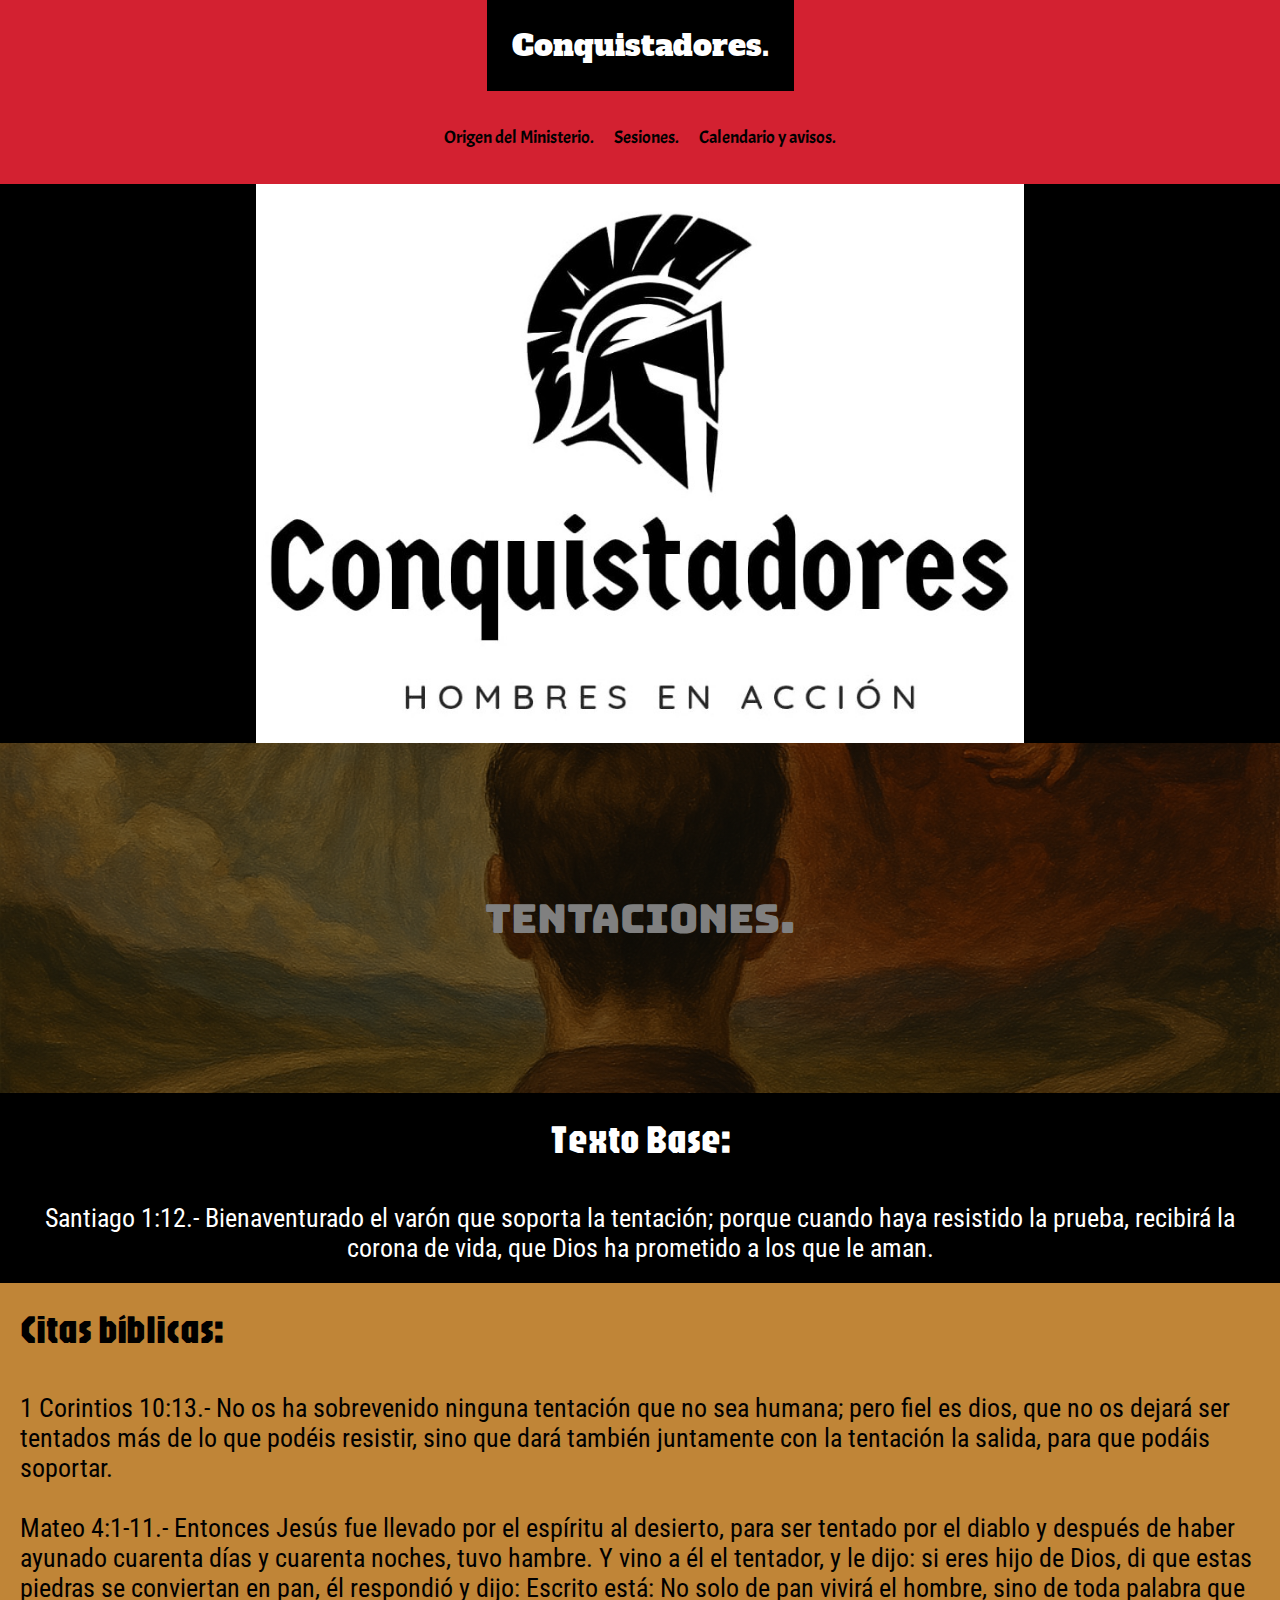
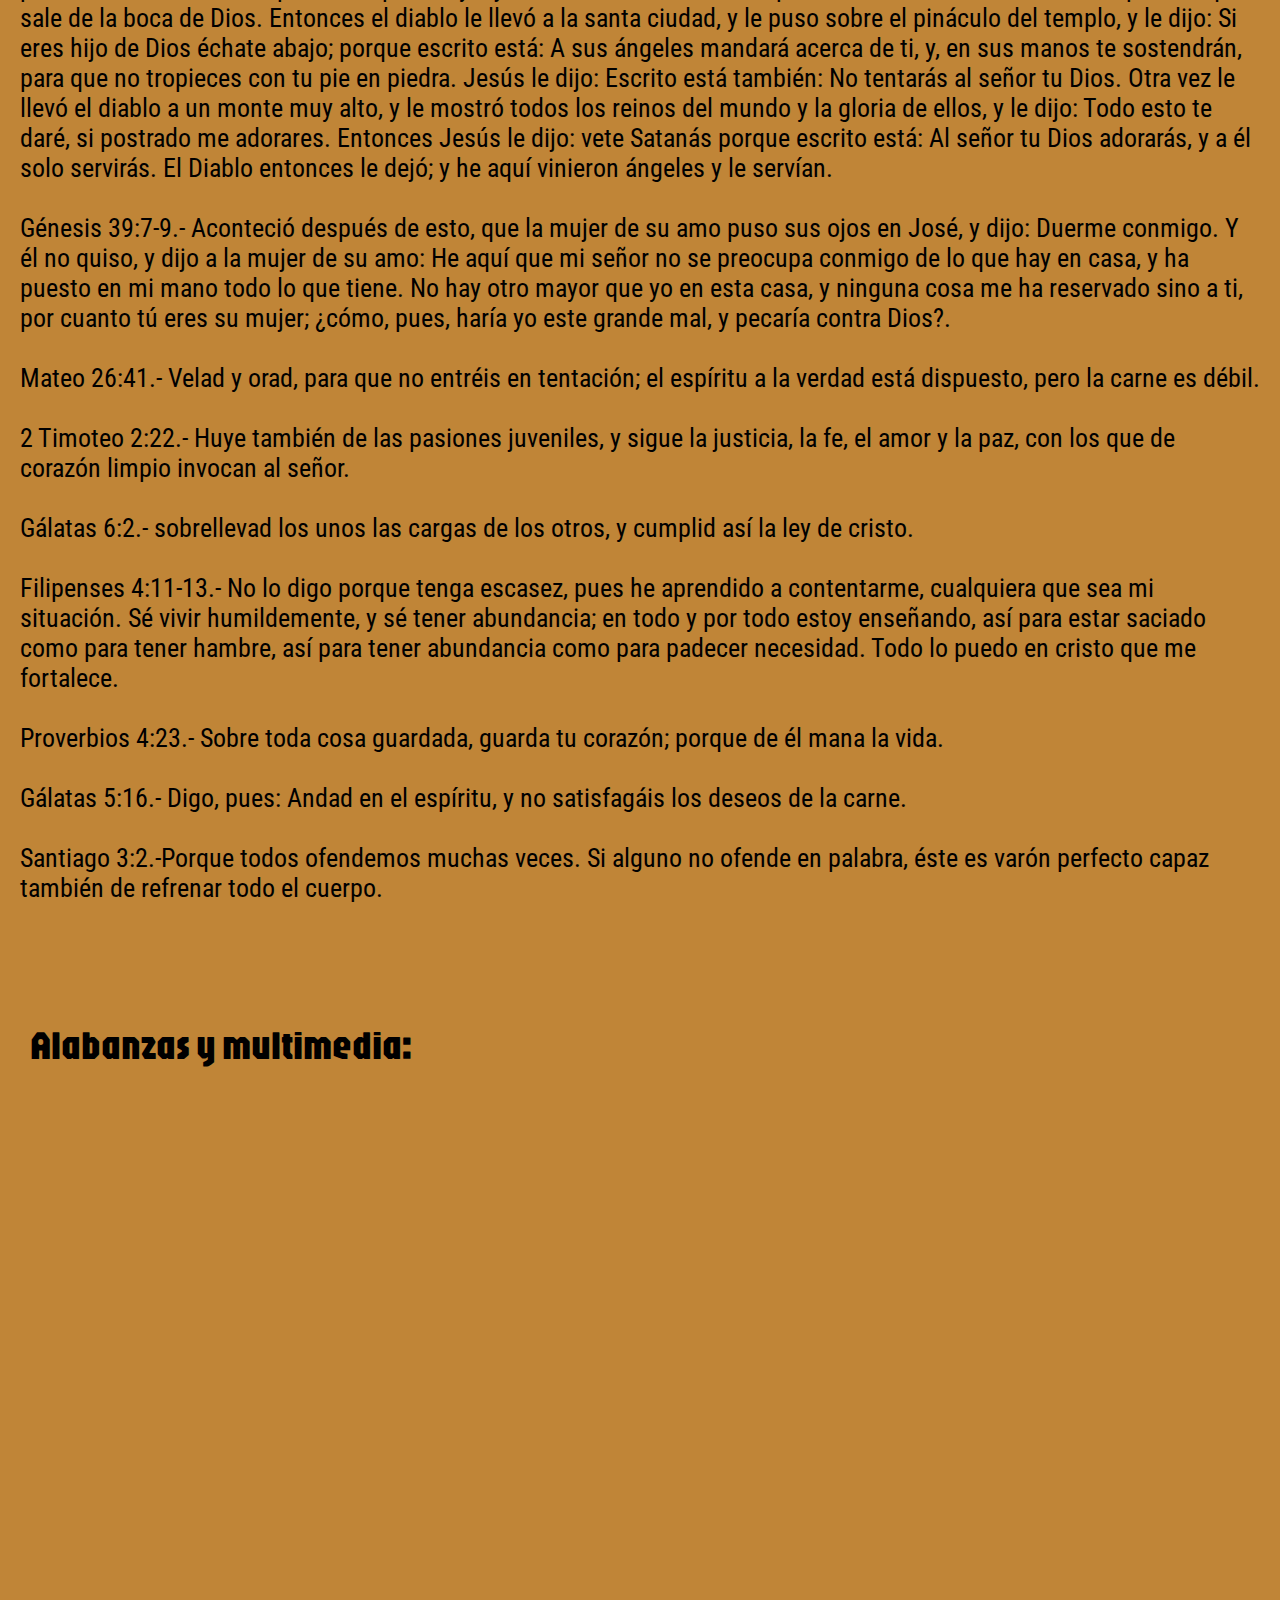
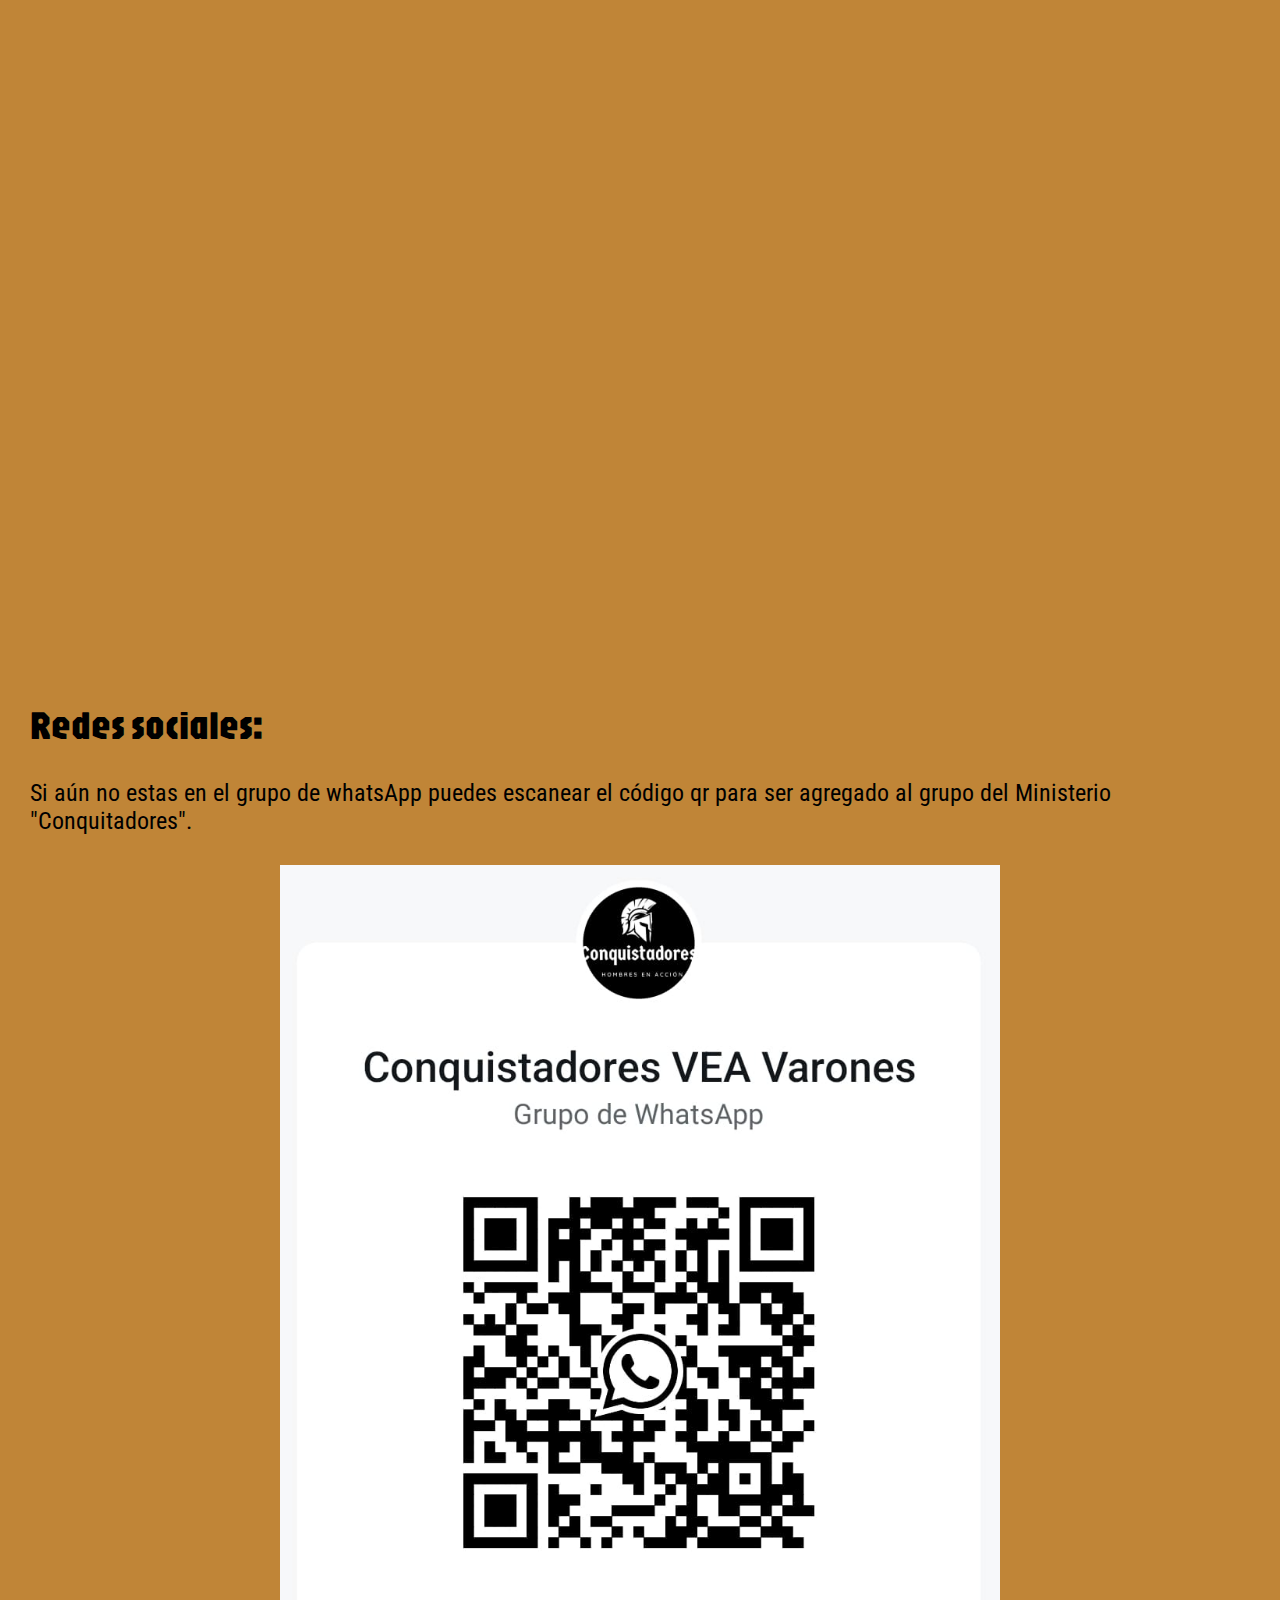
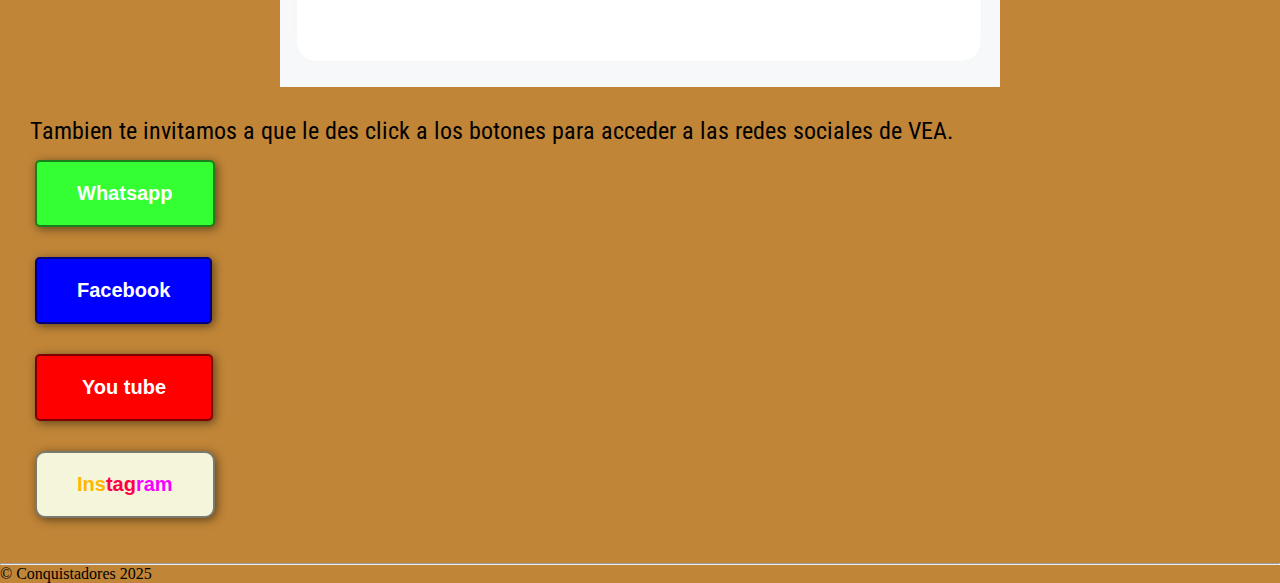
<file: index.html>
<!DOCTYPE html>

<html>

    <head>
        <meta charset = "UTF-8">
        <meta http-equiv = "X-UA-Compatible" content = "IE=edge">
        <meta name = "viewport" content = "width=device-width, initial-scale=1.0">
        <title>
            Conquistadores Vea.
        </title>
        <link rel = "icon" href = "icono_vea_conquistadores.ico">
        <link rel = "stylesheet" href = "index.css">
        <link rel = "preconnect" href = "https://fonts.googleapis.com">
        <link rel = "preconnect" href = "https://fonts.gstatic.com" crossorigin>
        <link href = "https://fonts.googleapis.com/css2?family=Acme&family=Alfa+Slab+One&family=Bungee&family=Jaro:opsz@6..72&family=Lilita+One&family=Roboto+Condensed:ital,wght@0,100..900;1,100..900&display=swap" rel = "stylesheet">
    </head>

    <body>

        <header>
            <div class = "container">
                <h1 id = "encabezado">
                    Conquistadores.
                </h1>
                <nav>
                    <a href = "origen.html">
                        Origen del Ministerio.
                    </a>
                    <a href = "sesiones.html">
                        Sesiones.
                    </a>
                    <a href = "avisos.html">
                        Calendario y avisos.
                    </a>
                </nav>
            </div>
        </header>

        <section id = "logo_general">
            <section id = "logo">
                    <img id = "logo_conquistadores" src = "logo_ministerio_conquistadores_f_blanco.jpg" alt = "logo_conquistadores">
            </section>
        </section>

        <section id = "tema">
            <div class = "container">
                <h1>
                    Tentaciones.
                </h1>
            </div>
        </section>

        <section id = "texto_base">
                <h1>
                    Texto Base:<br>
                </h1>
                <p>
                    Santiago 1:12.- Bienaventurado el varón que soporta la tentación; porque cuando haya resistido la prueba, recibirá la corona de vida, que Dios ha prometido a los que le aman.
                </p>
        </section>

        <section id = "versiculos">
                <h2>
                    Citas bíblicas:<br>
                </h2>
                <p>
                    1 Corintios 10:13.- No os ha sobrevenido ninguna tentación que no sea humana; pero fiel es dios, que no os dejará ser tentados más de lo que podéis resistir, sino que dará también juntamente con la tentación la salida, para que podáis soportar. <br><br>

                    Mateo 4:1-11.- Entonces Jesús fue llevado por el espíritu al desierto, para ser tentado por el diablo y después de haber ayunado cuarenta días y cuarenta noches, tuvo hambre. Y vino a él el tentador, y le dijo: si eres hijo de Dios, di que estas piedras se conviertan en pan, él respondió y dijo: Escrito está: No solo de pan vivirá el hombre, sino de toda palabra que sale de la boca de Dios. Entonces el diablo le llevó a la santa ciudad, y le puso sobre el pináculo del templo, y le dijo: Si eres hijo de Dios échate abajo; porque escrito está: A sus ángeles mandará acerca de ti, y, en sus manos te sostendrán, para que no tropieces con tu pie en piedra. Jesús le dijo: Escrito está también: No tentarás al señor tu Dios. Otra vez le llevó el diablo a un monte muy alto, y le mostró todos los reinos del mundo y la gloria de ellos, y le dijo: Todo esto te daré, si postrado me adorares. Entonces Jesús le dijo: vete Satanás porque escrito está: Al señor tu Dios adorarás, y a él solo servirás. El Diablo entonces le dejó; y he aquí vinieron ángeles y le servían. <br><br>

                    Génesis 39:7-9.- Aconteció después de esto, que la mujer de su amo puso sus ojos en José, y dijo: Duerme conmigo. Y él no quiso, y dijo a la mujer de su amo: He aquí que mi señor no se preocupa conmigo de lo que hay en casa, y ha puesto en mi mano todo lo que tiene. No hay otro mayor que yo en esta casa, y ninguna cosa me ha reservado sino a ti, por cuanto tú eres su mujer; ¿cómo, pues, haría yo este grande mal, y pecaría contra Dios?. <br><br>

                    Mateo 26:41.- Velad y orad, para que no entréis en tentación; el espíritu a la verdad está dispuesto, pero la carne es débil. <br><br>

                    2 Timoteo 2:22.- Huye también de las pasiones juveniles, y sigue la justicia, la fe, el amor y la paz, con los que de corazón limpio invocan al señor. <br><br>

                    Gálatas 6:2.- sobrellevad los unos las cargas de los otros, y cumplid así la ley de cristo. <br><br>

                    Filipenses 4:11-13.- No lo digo porque tenga escasez, pues he aprendido a contentarme, cualquiera que sea mi situación. Sé vivir humildemente, y sé tener abundancia; en todo y por todo estoy enseñando, así para estar saciado como para tener hambre, así para tener abundancia como para padecer necesidad. Todo lo puedo en cristo que me fortalece. <br><br>

                    Proverbios 4:23.- Sobre toda cosa guardada, guarda tu corazón; porque de él mana la vida. <br><br>

                    Gálatas 5:16.- Digo, pues: Andad en el espíritu, y no satisfagáis los deseos de la carne. <br><br>

                    Santiago 3:2.-Porque todos ofendemos muchas veces. Si alguno no ofende en palabra, éste es varón perfecto capaz también de refrenar todo el cuerpo. <br><br>
                </p><br><br>
        </section>

        <section id = "alabanzas">
                <h2>
                    Alabanzas y multimedia:<br><br>
                </h2>
                <iframe width="360" height="220" src="https://www.youtube.com/embed/rv0lRGp-kbc?si=F4HfxtutVyY4B-0S" title="YouTube video player" frameborder="0" allow="accelerometer; autoplay; clipboard-write; encrypted-media; gyroscope; picture-in-picture; web-share" referrerpolicy="strict-origin-when-cross-origin" allowfullscreen></iframe> <br>
                <iframe width="360" height="220" src="https://www.youtube.com/embed/KtnpUSfo_EE?si=i02zi6KEzhQTpHo8" title="YouTube video player" frameborder="0" allow="accelerometer; autoplay; clipboard-write; encrypted-media; gyroscope; picture-in-picture; web-share" referrerpolicy="strict-origin-when-cross-origin" allowfullscreen></iframe> <br>
                <iframe width="360" height="220" src="https://www.youtube.com/embed/XO2Jm986qXQ?si=WgDchXUl2qytgfFM" title="YouTube video player" frameborder="0" allow="accelerometer; autoplay; clipboard-write; encrypted-media; gyroscope; picture-in-picture; web-share" referrerpolicy="strict-origin-when-cross-origin" allowfullscreen></iframe> <br>
                <iframe width="360" height="220" src="https://www.youtube.com/embed/ig2D_iX835s?si=HVrFmw8vZu2jhJUG" title="YouTube video player" frameborder="0" allow="accelerometer; autoplay; clipboard-write; encrypted-media; gyroscope; picture-in-picture; web-share" referrerpolicy="strict-origin-when-cross-origin" allowfullscreen></iframe> <br>
                <iframe width="360" height="220" src="https://www.youtube.com/embed/pG-ChDn5xro?si=y4j5_pzcmW_eCbXz" title="YouTube video player" frameborder="0" allow="accelerometer; autoplay; clipboard-write; encrypted-media; gyroscope; picture-in-picture; web-share" referrerpolicy="strict-origin-when-cross-origin" allowfullscreen></iframe> <br>
            </section>

        <section id = "redes_sociales">
                <h2>
                    Redes sociales:
                </h2>
                <p>
                    Si aún no estas en el grupo de whatsApp puedes escanear el código qr para ser agregado al grupo del Ministerio "Conquitadores".
                </p>
                <img id = "qr_a_grupo_whats_conquistadores" src = "qr_grupo_whats_conquistadores.jpg" alt = "qr_a_grupo_whats_conquistadores">
                <p>
                    Tambien te invitamos a que le des click a los botones para acceder a las redes sociales de VEA.
                </p>
                <form action = "https://wa.me/+525551082072">
                    <button id = whats>
                        Whatsapp
                    </button>
                </form>
                <form action = "https://www.facebook.com/IglesiaVea">
                    <button id = face>
                        Facebook
                    </button>
                </form>
                <form action = "https://youtube.com/@iglesiavea">
                    <button id = youtube>
                        You tube
                    </button>
                </form>
                <form action = "https://www.instagram.com/veaiglesia?igsh=YjBlOGJmeG5qcHMw">
                    <button id = insta>
                        <span class = "color-tri-ins">Ins</span><span class = "color-tri-tag">tag</span><span class = "color-tri-ram">ram</span>
                    </button>
                </form>
        </section>


        <hr>

        <footer>
                <p>
                    &copy; Conquistadores 2025
                </p>
        </footer>

    </body>

</html>
</file>
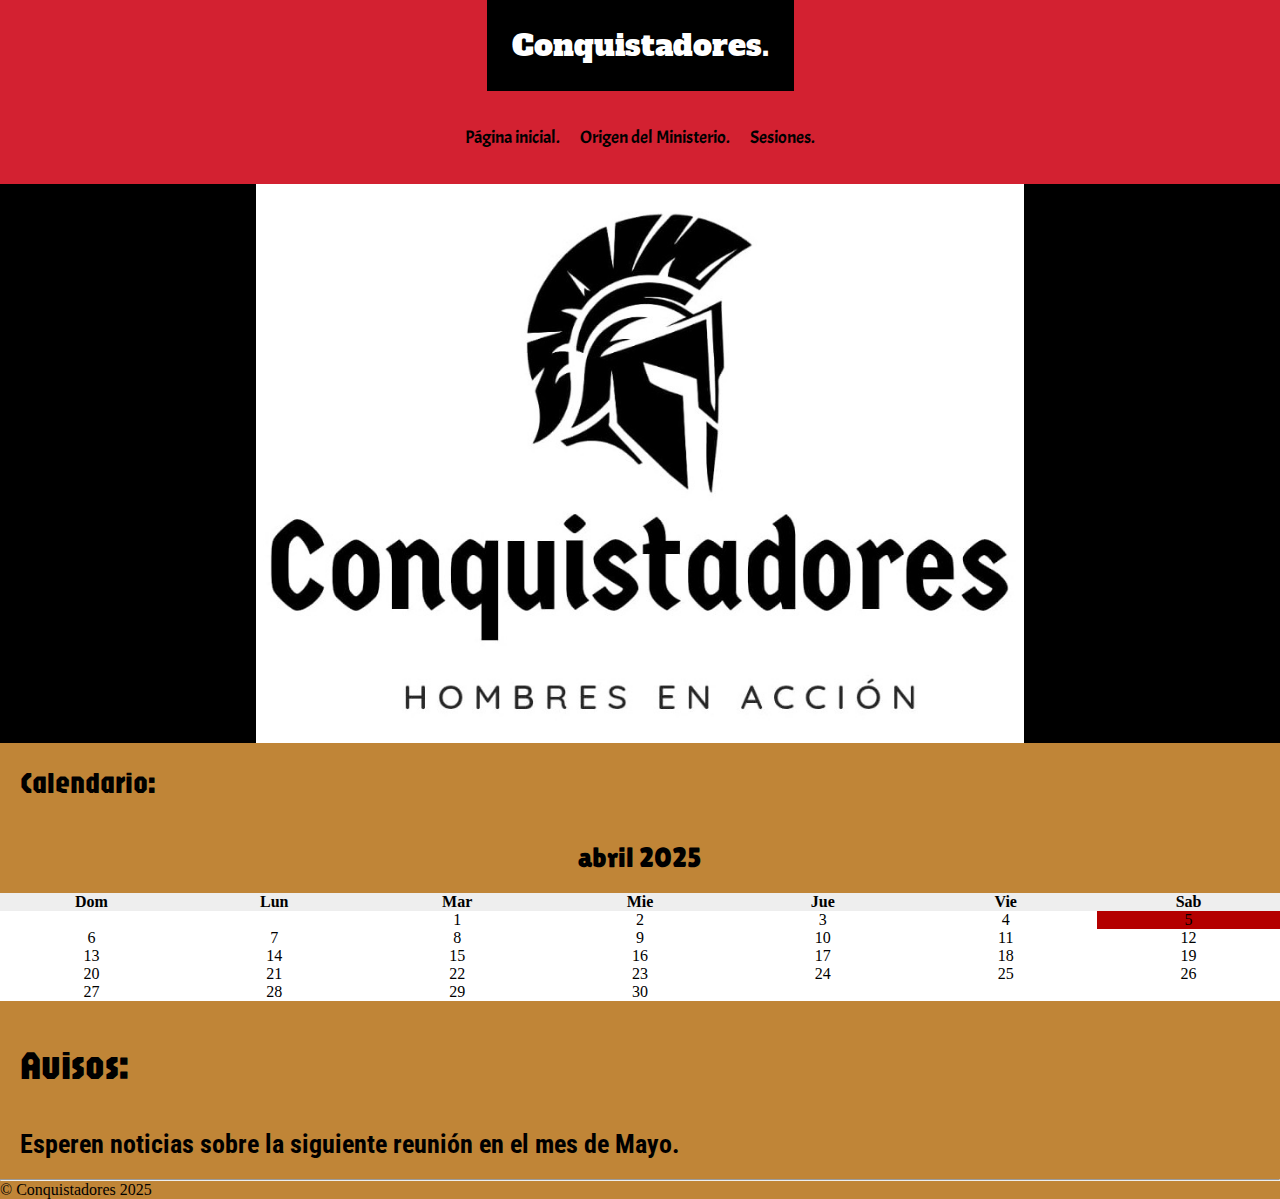
<file: avisos.html>
<!DOCTYPE html>

<html lang = "en">

    <head>
        <meta charset = "UTF-8">
        <meta http-equiv = "X-UA-Compatible" content = "IE=edge">
        <meta name = "viewport" content = "width=device-width, initial-scale=1.0">
        <title>
            Origen del Ministerio
        </title>
        <link rel = "icon" href = "icono_vea_conquistadores.ico">
        <link rel = "stylesheet" href = "avisos.css">
        <link rel = "preconnect" href = "https://fonts.googleapis.com">
        <link rel = "preconnect" href = "https://fonts.gstatic.com" crossorigin>
        <link href = "https://fonts.googleapis.com/css2?family=Acme&family=Alfa+Slab+One&family=Bungee&family=Jaro:opsz@6..72&family=Lilita+One&family=Roboto+Condensed:ital,wght@0,100..900;1,100..900&display=swap" rel = "stylesheet">
    </head>

    <body>
        
        <header>
            <div class = "container">
                <h1 id = "encabezado">
                    Conquistadores.
                </h1>
                <nav>
                    <a href = "index.html">
                        Página inicial.
                    </a>
                    <a href = "origen.html">
                        Origen del Ministerio.
                    </a>
                    <a href = "sesiones.html">
                        Sesiones.
                    </a>
                </nav>
            </div>
        </header>

        <section id = "logo_general">
            <section id = "logo">
                    <img id = "logo_conquistadores" src = "logo_ministerio_conquistadores_f_blanco.jpg" alt = "logo_conquistadores">
            </section>
        </section>

        <section id = "calendario">
            <h1>
                Calendario:
            </h1>
            <h2>
                abril 2025
            </h2>
            <ol>
                <li class = "nombre_dia">Dom</li>
                <li class = "nombre_dia">Lun</li>
                <li class = "nombre_dia">Mar</li>
                <li class = "nombre_dia">Mie</li>
                <li class = "nombre_dia">Jue</li>
                <li class = "nombre_dia">Vie</li>
                <li class = "nombre_dia">Sab</li>

                <li id = dia_1>1</li>
                <li id = dia_2>2</li>
                <li id = dia_3>3</li>
                <li id = dia_4>4</li>
                <li id = dia_5>5</li>
                <li id = dia_6>6</li>
                <li id = dia_7>7</li>
                <li id = dia_8>8</li>
                <li id = dia_9>9</li>
                <li id = dia_10>10</li>
                <li id = dia_11>11</li>
                <li id = dia_12>12</li>
                <li id = dia_13>13</li>
                <li id = dia_14>14</li>
                <li id = dia_15>15</li>
                <li id = dia_16>16</li>
                <li id = dia_17>17</li>
                <li id = dia_18>18</li>
                <li id = dia_19>19</li>
                <li id = dia_20>20</li>
                <li id = dia_21>21</li>
                <li id = dia_22>22</li>
                <li id = dia_23>23</li>
                <li id = dia_24>24</li>
                <li id = dia_25>25</li>
                <li id = dia_26>26</li>
                <li id = dia_27>27</li>
                <li id = dia_28>28</li>
                <li id = dia_29>29</li>
                <li id = dia_30>30</li>
            </ol><br>

        </section>

        <section id = "avisos">
            <h1>
                Avisos:
            </h1>
            <h4>
                Esperen noticias sobre la siguiente reunión en el mes de Mayo. <br>
            </h4>
        </section>

        <hr>
        
        <footer>
                <p>
                    &copy; Conquistadores 2025
                </p>
        </footer>

    </body>

</html>
</file>
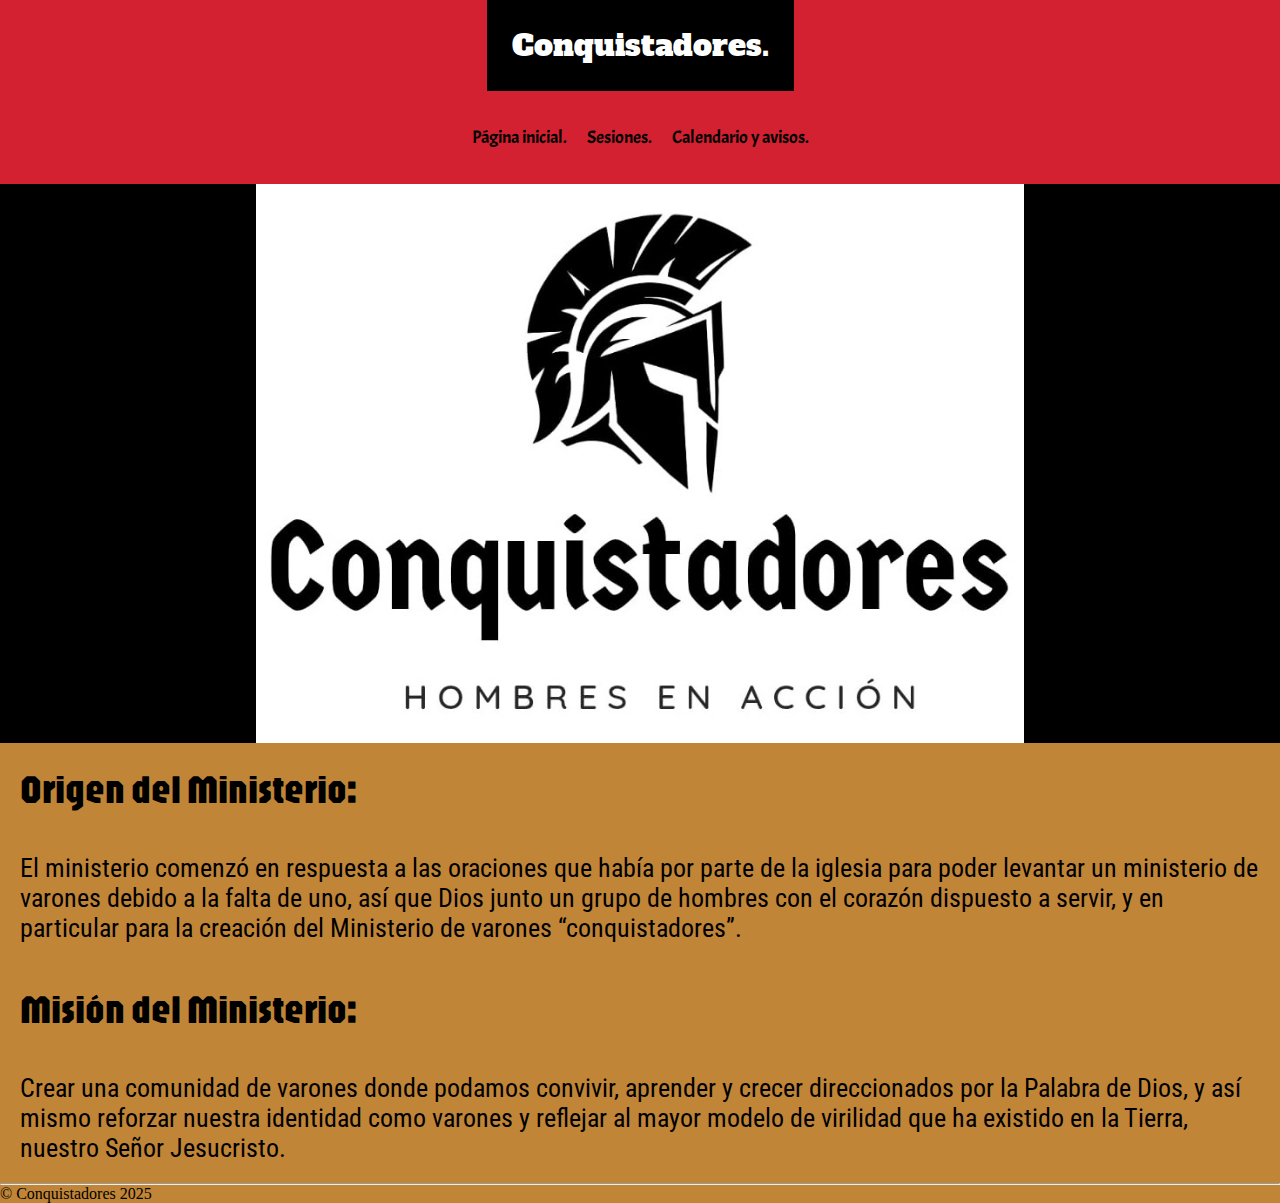
<file: origen.html>
<!DOCTYPE html>

<html lang = "en">

    <head>
        <meta charset = "UTF-8">
        <meta http-equiv = "X-UA-Compatible" content = "IE=edge">
        <meta name = "viewport" content = "width=device-width, initial-scale=1.0">
        <title>
            Origen y misión del Ministerio
        </title>
        <link rel = "icon" href = "icono_vea_conquistadores.ico">
        <link rel = "stylesheet" href = "origen.css">
        <link rel = "preconnect" href = "https://fonts.googleapis.com">
        <link rel = "preconnect" href = "https://fonts.gstatic.com" crossorigin>
        <link href = "https://fonts.googleapis.com/css2?family=Acme&family=Alfa+Slab+One&family=Bungee&family=Jaro:opsz@6..72&family=Lilita+One&family=Roboto+Condensed:ital,wght@0,100..900;1,100..900&display=swap" rel = "stylesheet">
    </head>

    <body>
        
        <header>
            <div class = "container">
                <h1 id = "encabezado">
                    Conquistadores.
                </h1>
                <nav>
                    <a href = "index.html">
                        Página inicial.
                    </a>
                    <a href = "sesiones.html">
                        Sesiones.
                    </a>
                    <a href = "avisos.html">
                        Calendario y avisos.
                    </a>
                </nav>
            </div>
        </header>

        <section id = "logo_general">
            <section id = "logo">
                    <img id = "logo_conquistadores" src = "logo_ministerio_conquistadores_f_blanco.jpg" alt = "logo_conquistadores">
            </section>
        </section>

        <section id = "origen_ministerial">
            <h1>
                Origen del Ministerio:
            </h1>
            <p>
                El ministerio comenzó en respuesta a las oraciones que había por parte de la iglesia para poder levantar un ministerio de varones debido a la falta de uno, así que Dios junto un grupo de hombres con el corazón dispuesto a servir, y en particular para la creación del Ministerio de varones “conquistadores”.
            </p>
            <h1>
                Misión del Ministerio:
            </h1>
            <p>
                Crear una comunidad de varones donde podamos convivir, aprender y crecer direccionados por la Palabra de Dios, y así mismo reforzar nuestra identidad como varones y reflejar al mayor modelo de virilidad que ha existido en la Tierra, nuestro Señor Jesucristo.
            </p>
        </section>

        <hr>
        
        <footer>
                <p>
                    &copy; Conquistadores 2025
                </p>
        </footer>

    </body>

</html>
</file>
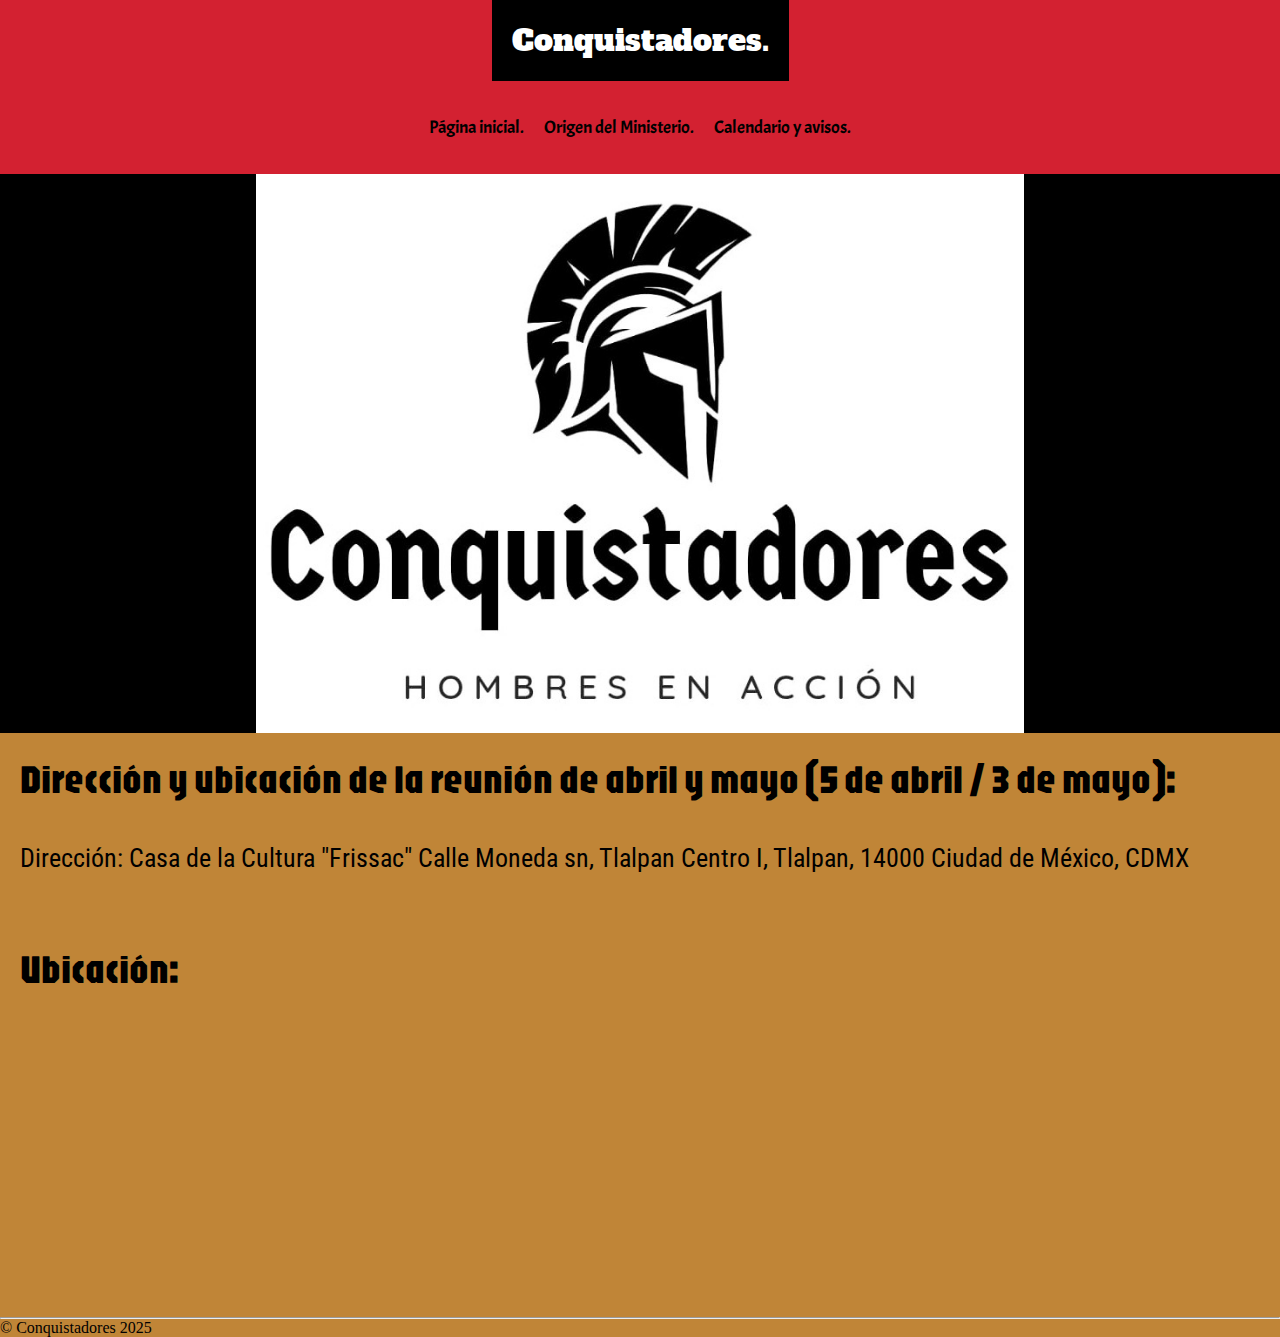
<file: sesiones.html>
<!DOCTYPE html>

<html lang = "en">

    <head>
        <meta charset = "UTF-8">
        <meta http-equiv = "X-UA-Compatible" content = "IE=edge">
        <meta name = "viewport" content = "width=device-width, initial-scale=1.0">
        <title>
            Ubicación física de la sesion
        </title>
        <link rel = "icon" href = "icono_vea_conquistadores.ico">
        <link rel = "stylesheet" href = "sesiones.css">
        <link rel = "preconnect" href = "https://fonts.googleapis.com">
        <link rel = "preconnect" href = "https://fonts.gstatic.com" crossorigin>
        <link href = "https://fonts.googleapis.com/css2?family=Acme&family=Alfa+Slab+One&family=Bungee&family=Jaro:opsz@6..72&family=Lilita+One&family=Roboto+Condensed:ital,wght@0,100..900;1,100..900&display=swap" rel = "stylesheet">
    </head>

    <body>
        
        <header>
            <div class = "container">
                <h1 id = "encabezado">
                    Conquistadores.
                </h1>
                <nav>
                    <a href = "index.html">
                        Página inicial.
                    </a>
                    <a href = "origen.html">
                        Origen del Ministerio.
                    </a>
                    <a href = "avisos.html">
                        Calendario y avisos.
                    </a>
                </nav>
            </div>
        </header>

        <section id = "logo_general">
            <section id = "logo">
                    <img id = "logo_conquistadores" src = "logo_ministerio_conquistadores_f_blanco.jpg" alt = "logo_conquistadores">
            </section>
        </section>

        <section id = "ubicacion">
                <h1>
                    Dirección y ubicación de la reunión de abril y mayo (5 de abril / 3 de mayo):
                </h1>
                <p>
                    Dirección: Casa de la Cultura "Frissac" Calle Moneda sn, Tlalpan Centro I, Tlalpan, 14000 Ciudad de México, CDMX <br><br> 
                </p>
                <h1>
                    Ubicación:
                </h1>
                <iframe src="https://www.google.com/maps/embed?pb=!1m18!1m12!1m3!1d3765.8472060339923!2d-99.17015832478928!3d19.289009681959858!2m3!1f0!2f0!3f0!3m2!1i1024!2i768!4f13.1!3m3!1m2!1s0x85ce00f549a865e3%3A0x19e894864eb7eae6!2sCasa%20de%20la%20Cultura%20%22Frissac%22!5e0!3m2!1ses-419!2smx!4v1743864518558!5m2!1ses-419!2smx" width="400" height="300" style="border:0;" allowfullscreen="" loading="lazy" referrerpolicy="no-referrer-when-downgrade"></iframe>

        </section>

        <hr>

        <footer>
                <p>
                    &copy; Conquistadores 2025
                </p>
        </footer>

    </body>

</html>
</file>
<file: index.css>
*{
    margin: 0;
    padding: 0;
    box-sizing: border-box;
}

.container{
    max-width: 1500px;
    margin: auto;
    align-items: center;
    justify-content: center;
    text-align: center;
}

nav{
    background-color: #D32131;
    display: flex;
    text-align: center;
    padding-bottom: 25px;
    padding-top: 25px;
}

header{
    background-color: #D32131;
}

#encabezado{
    font-size: 30px;
    padding: 25px;
    font-weight: bold;
    color: white;
    background-color: black;
    font-family: "Alfa Slab One", serif;
    font-weight: 400;
    font-style: normal;
    align-items: center;
    justify-content: center;
    text-align: center;
}

header a{
    padding: 10px 10px;
    text-decoration: none;
    font-weight: bold;
    color: black;
    align-items: center;
    font-size: 18px;
    font-family: "Acme", sans-serif;
    font-weight: 400;
    font-style: normal;
    align-items: center;
    justify-content: center;
    text-align: center;
}

header a:hover{
    color: grey;
}

header .container{
    display: flex;
    flex-direction: column;
    align-items: center;
}

#logo_general{
    background-color: black;
}

#logo_conquistadores{
    background-color: black;
    margin: auto;
    width: 60%;
}

#tema{
    display: flex;
    align-items: center;
    justify-content: center;
    text-align: center;
    flex-direction: column;
    height: 90vh;
    background-image: linear-gradient(
        0deg,
        rgba(0, 0, 0, 0.5),
        rgba(0, 0, 0, 0.5)
    )
    ,url("imagen_tema_tentacion.png");
    background-repeat: no-repeat;
    background-size: cover;
    background-position: center center;
    height: 350px;
}

#tema h1{
    font-size: 40px;
    font-family: "Bungee", sans-serif;
    font-weight: 400;
    font-style: normal;
    color: grey;
}

img{
    display: block;
}

#presentacion{
    display: flex;
    flex-direction: column;
    text-align: center;
    font-size: 20px;
    background-color: #D32131;
}

#presentacion a{
    font-size: 30px;
    padding: 20px 50px;
    color: black;
    text-decoration: none;
    font-family: "Lilita One", sans-serif;
    font-weight: 400;
    font-style: normal;
}

#presentacion a:hover{
    color: grey;
}

#texto_base{
    padding: 40px, 50px;
    background-color: black;
}

#texto_base h1{
    color: white;
    font-size: 40px;
    text-align: center;
    font-family: "Jaro", sans-serif;
    font-optical-sizing: auto;
    font-weight: 400;
    font-style: normal;
    padding-top: 30px;
    padding: 20px;
}

#texto_base p{
    color: white;
    text-align: center;
    font-size: 26px;
    font-family: "Roboto Condensed", sans-serif;
    font-optical-sizing: auto;
    font-weight: 30px;
    font-style: normal;
    padding-bottom: 30px;
    padding: 20px;
}

#versiculos{
    background-color: #C08537;
}

#versiculos h2{
    font-size: 40px;
    font-family: "Jaro", sans-serif;
    font-optical-sizing: auto;
    font-weight: 400;
    font-style: normal;
    padding: 20px;
}

#versiculos p{
    font-size:26px;
    font-family: "Roboto Condensed", sans-serif;
    font-optical-sizing: auto;
    font-weight: 30px;
    font-style: normal;
    padding: 20px;
}

#alabanzas{
    background-color: #C08537;
    padding: 15px;
}

#alabanzas h2{
    font-size: 40px;
    font-family: "Jaro", sans-serif;
    font-optical-sizing: auto;
    font-weight: 400;
    font-style: normal;
    padding: 15px;
}

#alabanzas iframe{
    padding-left: 20px;
    padding-right: 15px;
}

#redes_sociales{
    background-color: #C08537;
    padding: 15px;
}

#qr_a_grupo_whats_conquistadores{
    width: 60%;
    padding: 15px;
    margin: auto;
}

#redes_sociales h2{
    font-size: 40px;
    font-family: "Jaro", sans-serif;
    font-optical-sizing: auto;
    font-weight: 400;
    font-style: normal;
    padding: 15px;
}

#redes_sociales p{
    font-size: 24px;
    font-family: "Roboto Condensed", sans-serif;
    font-optical-sizing: auto;
    font-weight: 30px;
    font-style: normal;
    padding: 15px;
    font-weight: 5px;
}

#whats{
    font-size: 20px;
    font-weight: bold;
    padding: 20px 40px;
    border-radius: 5px;
    border: 2px solid rgba(0, 0, 0, 0.5);
    box-shadow: 2px 2px 10px rgba(0, 0, 0, 0.5);
    color: white;
    background-color: #33ff33;
    margin-bottom: 30px;
    margin-left: 20px;
    display: flex;
    flex-direction: column;
    align-items: center;
    justify-content: center;
    text-align: center;
}

#face{
    font-size: 20px;
    font-weight: bold;
    padding: 20px 40px;
    border-radius: 5px;
    border: 2px solid rgba(0, 0, 0, 0.5);
    box-shadow: 2px 2px 10px rgba(0, 0, 0, 0.5);
    color: white;
    background-color: blue;
    margin-bottom: 30px;
    margin-left: 20px;
    display: flex;
    flex-direction: column;
    align-items: center;
    justify-content: center;
    text-align: center;
}

#youtube{
    font-size: 20px;
    font-weight: bold;
    padding: 20px 45px;
    border-radius: 5px;
    border: 2px solid rgba(0, 0, 0, 0.5);
    box-shadow: 2px 2px 10px rgba(0, 0, 0, 0.5);
    color: white;
    background-color: red;
    margin-bottom: 30px;
    margin-left: 20px;
    display: flex;
    flex-direction: column;
    align-items: center;
    justify-content: center;
    text-align: center;
}

#insta{
    font-size: 20px;
    font-weight: bold;
    padding: 20px 40px;
    border-radius: 10px;
    border: 2px solid rgba(0, 0, 0, 0.5);
    box-shadow: 2px 2px 10px rgba(0, 0, 0, 0.5);
    background-color: beige;
    margin-bottom: 30px;
    margin-left: 20px;
    align-items: center;
    justify-content: center;
    text-align: center;
}

.color-tri-ins{color: #ffb700;}
.color-tri-tag{color: #ff0045;}
.color-tri-ram{color: #f700ff;}

footer{
    background-color: #C08537;
}

body{
    background-color: #C08537;
}
</file>
<file: avisos.css>
*{
    margin: 0;
    padding: 0;
    box-sizing: border-box;
}

.container{
    max-width: 1500px;
    margin: auto;
    align-items: center;
    justify-content: center;
    text-align: center;
}

nav{
    background-color: #D32131;
    display: flex;
    text-align: center;
    padding-bottom: 25px;
    padding-top: 25px;
}

#encabezado{
    font-size: 30px;
    padding: 25px;
    font-weight: bold;
    color: white;
    background-color: black;
    font-family: "Alfa Slab One", serif;
    font-weight: 400;
    font-style: normal;
    align-items: center;
    justify-content: center;
    text-align: center;
}

header{
    background-color: #D32131;
}

header a{
    padding: 10px 10px;
    text-decoration: none;
    font-weight: bold;
    color: black;
    align-items: center;
    font-size: 18px;
    font-family: "Acme", sans-serif;
    font-weight: 400;
    font-style: normal;
    align-items: center;
    justify-content: center;
    text-align: center;
}

header a:hover{
    color: grey;
}

header h1{
    font-size: 40px;
    font-family: "Jaro", sans-serif;
    font-optical-sizing: auto;
    font-weight: 400;
    font-style: normal;
    padding: 20px;
}

header .container{
    display: flex;
    flex-direction: column;
    align-items: center;
}

#logo_general{
    background-color: black;
}

#logo_conquistadores{
    background-color: black;
    margin: auto;
    width: 60%;
}

img{
    display: block;
}

body{
    background-color: #C08537;
}

#calendario h1{
    font-size: 30px;
    font-family: "Jaro", sans-serif;
    font-optical-sizing: auto;
    font-weight: 400;
    font-style: normal;
    padding: 20px;
}

#calendario h2{
    font-size: 28px;
    text-align: center;
    font-family: "Lilita One", sans-serif;
    font-weight: 400;
    font-style: normal;
    padding: 20px;
}

#calendario h3{
    font-size: 26px;
    font-family: "Roboto Condensed", sans-serif;
    font-optical-sizing: auto;
    font-weight: 30px;
    font-style: normal;
    padding: 20px;
}

ol{
    list-style: none;
    display: grid;
    grid-template-columns: repeat(7, 1fr);
    background-color: white;
    text-align: center;
}

.nombre_dia{
    background-color: #eee;
    font-weight: bold;
}

#dia_1{

    grid-column-start: 3;
}

#dia_5{
    background-color: rgb(180, 0, 0);
}

#dias_presenciales{
    background-color: rgb(180, 0, 0);
    width: 50px;
    height: 20px;
    border-color: black;
}

#avisos h1{
    font-size: 40px;
    font-family: "Jaro", sans-serif;
    font-optical-sizing: auto;
    font-weight: 400;
    font-style: normal;
    padding: 20px;

}

#avisos h4{
    font-size: 26px;
    font-family: "Roboto Condensed", sans-serif;
    font-optical-sizing: auto;
    font-weight: 30px;
    font-style: normal;
    padding: 20px;
}
</file>
<file: origen.css>
*{
    margin: 0;
    padding: 0;
    box-sizing: border-box;
}

.container{
    max-width: 1500px;
    margin: auto;
    align-items: center;
    justify-content: center;
    text-align: center;
}

nav{
    background-color: #D32131;
    display: flex;
    text-align: center;
    padding-bottom: 25px;
    padding-top: 25px;
}

#encabezado{
    font-size: 30px;
    padding: 25px;
    font-weight: bold;
    color: white;
    background-color: black;
    font-family: "Alfa Slab One", serif;
    font-weight: 400;
    font-style: normal;
    align-items: center;
    justify-content: center;
    text-align: center;
}

header{
    background-color: #D32131;
}

header a{
    padding: 10px 10px;
    text-decoration: none;
    font-weight: bold;
    color: black;
    align-items: center;
    font-size: 18px;
    font-family: "Acme", sans-serif;
    font-weight: 400;
    font-style: normal;
    align-items: center;
    justify-content: center;
    text-align: center;
}

header a:hover{
    color: grey;
}

header h1{
    padding: 25px;
    font-weight: bold;
    color: white;
    background-color: black;
    font-size: 38px;
}

header .container{
    display: flex;
    flex-direction: column;
    align-items: center;
}

#logo_general{
    background-color: black;
}

#logo_conquistadores{
    background-color: black;
    margin: auto;
    width: 60%;
}

img{
    display: block;
}

body{
    background-color: #C08537;
}

#origen_ministerial h1{
    font-size: 40px;
    font-family: "Jaro", sans-serif;
    font-optical-sizing: auto;
    font-weight: 400;
    font-style: normal;
    padding: 20px;
}

#origen_ministerial p{
    font-size:26px;
    font-family: "Roboto Condensed", sans-serif;
    font-optical-sizing: auto;
    font-weight: 30px;
    font-style: normal;
    padding: 20px;
}
</file>
<file: sesiones.css>
*{
    margin: 0;
    padding: 0;
    box-sizing: border-box;
}

.container{
    max-width: 1500px;
    margin: auto;
    align-items: center;
    justify-content: center;
    text-align: center;
}

nav{
    background-color: #D32131;
    display: flex;
    text-align: center;
    padding-bottom: 25px;
    padding-top: 25px;
}

#encabezado{
    font-size: 30px;
    padding: 20px;
    font-weight: bold;
    color: white;
    background-color: black;
    font-family: "Alfa Slab One", serif;
    font-weight: 400;
    font-style: normal;
    align-items: center;
    justify-content: center;
    text-align: center;
}

header{
    background-color: #D32131;
}

header a{
    padding: 10px 10px;
    text-decoration: none;
    font-weight: bold;
    color: black;
    align-items: center;
    font-size: 18px;
    font-family: "Acme", sans-serif;
    font-weight: 400;
    font-style: normal;
    align-items: center;
    justify-content: center;
    text-align: center;
}

header a:hover{
    color: grey;
}

header .container{
    display: flex;
    flex-direction: column;
    align-items: center;
}

#logo_general{
    background-color: black;
}

#logo_conquistadores{
    background-color: black;
    margin: auto;
    width: 60%;
}

img{
    display: block;
}

body{
    background-color: #C08537;
}

#ubicacion h1{
    font-size: 40px;
    font-family: "Jaro", sans-serif;
    font-optical-sizing: auto;
    font-weight: 400;
    font-style: normal;
    padding: 20px;
}

#ubicacion p{
    font-size:26px;
    font-family: "Roboto Condensed", sans-serif;
    font-optical-sizing: auto;
    font-weight: 30px;
    font-style: normal;
    padding: 20px;
}

#ubicacion iframe{
    padding: 20px;
}
</file>
